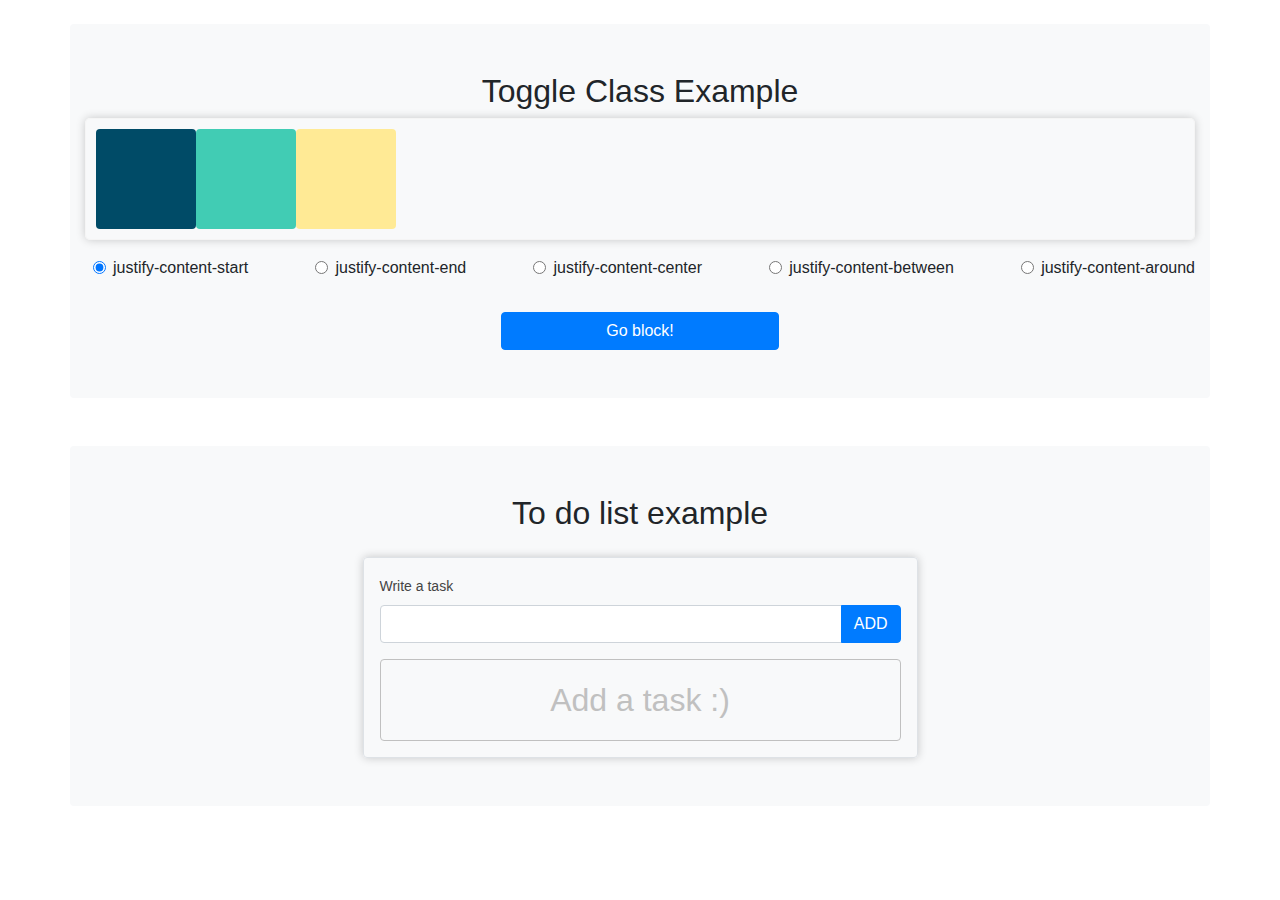
<file: class-one/index.html>
<!DOCTYPE html>
<html lang="en">
​

<head>
  <meta charset="UTF-8">
  <meta name="viewport" content="width=device-width, initial-scale=1.0">
  <meta http-equiv="X-UA-Compatible" content="ie=edge">
  <title>Jquery</title>
  <link rel="stylesheet" href="https://stackpath.bootstrapcdn.com/bootstrap/4.4.1/css/bootstrap.min.css"
    integrity="sha384-Vkoo8x4CGsO3+Hhxv8T/Q5PaXtkKtu6ug5TOeNV6gBiFeWPGFN9MuhOf23Q9Ifjh" crossorigin="anonymous">
  <link rel="stylesheet" href="css/main.css">
</head>
​

<body>
  <div class="container bg-light  pb-5 pt-5 rounded">
    <div class="row">
      <h2 class="text-center w-100">Toggle Class Example</h2>
      <div class="col-12">
        <div id="square-wrapper" class="square-wrapper d-flex">
          <div class="square square-red rounded"></div>
          <div class="square square-blue rounded"></div>
          <div class="square square-peru rounded"></div>
        </div>

        <div class="controls d-flex justify-content-between mt-3 mb-3">
          <div class="form-check ml-2">
            <input class="form-check-input toggleFlex" type="radio" name="exampleRadios" id="exampleRadios1"
              value="justify-content-start" checked>
            <label class="form-check-label" for="exampleRadios1">
              justify-content-start
            </label>
          </div>
          <div class="form-check ml-2">
            <input class="form-check-input toggleFlex" type="radio" name="exampleRadios" id="exampleRadios2"
              value="justify-content-end">
            <label class="form-check-label" for="exampleRadios2">
              justify-content-end
            </label>
          </div>
          <div class="form-check ml-2">
            <input class="form-check-input toggleFlex" type="radio" name="exampleRadios" id="exampleRadios3"
              value="justify-content-center">
            <label class="form-check-label" for="exampleRadios3">
              justify-content-center
            </label>
          </div>
          <div class="form-check ml-2">
            <input class="form-check-input toggleFlex" type="radio" name="exampleRadios" id="exampleRadios4"
              value="justify-content-between">
            <label class="form-check-label" for="exampleRadios4">
              justify-content-between
            </label>
          </div>
          <div class="form-check ml-2">
            <input class="form-check-input toggleFlex" type="radio" name="exampleRadios" id="exampleRadios5"
              value="justify-content-around">
            <label class="form-check-label" for="exampleRadios5">
              justify-content-around
            </label>
          </div>

        </div>
      </div>
      <div class="col-12 text-center">
        <div id="flex-btn" class="btn btn-primary mt-3 w-25">Go block!</div>
      </div>
    </div>
  </div>

  <div class="container mt-5 bg-light rounded pb-5 pt-5">
    <div class="row">
      <h2 class="text-center w-100">To do list example</h2>
      <div class="col-12">

        <div class="to-do-wrapper w-50 d-block mx-auto mt-3 p-3 border rounded">
          <div class="form-group">
            <label for="">Write a task</label>
            <div class="input-group">
              <input id="task-input" type="text" class="form-control rounded-left">
              <div class="input-group-append">
                <button class="btn btn-primary rounded-right">ADD</button>
              </div>
            </div>
          </div>
          <div class="task-wrapper mt-3 w-100">
            <span class="rounded empty__task p-3 mt-3 w-100  text-center">Add a task :)</span>
            <ul class="task-list list-group"></ul>
          </div>
        </div>
      </div>
    </div>
  </div>
  ​
  <script src="https://code.jquery.com/jquery-3.4.1.min.js"
    integrity="sha256-CSXorXvZcTkaix6Yvo6HppcZGetbYMGWSFlBw8HfCJo=" crossorigin="anonymous"></script>
  <script src="https://cdn.jsdelivr.net/npm/popper.js@1.16.0/dist/umd/popper.min.js"
    integrity="sha384-Q6E9RHvbIyZFJoft+2mJbHaEWldlvI9IOYy5n3zV9zzTtmI3UksdQRVvoxMfooAo" crossorigin="anonymous">
  </script>
  <script src="https://stackpath.bootstrapcdn.com/bootstrap/4.4.1/js/bootstrap.min.js"
    integrity="sha384-wfSDF2E50Y2D1uUdj0O3uMBJnjuUD4Ih7YwaYd1iqfktj0Uod8GCExl3Og8ifwB6" crossorigin="anonymous">
  </script>
  <script src="js/main.js"></script>
</body>
​

</html>
</file>
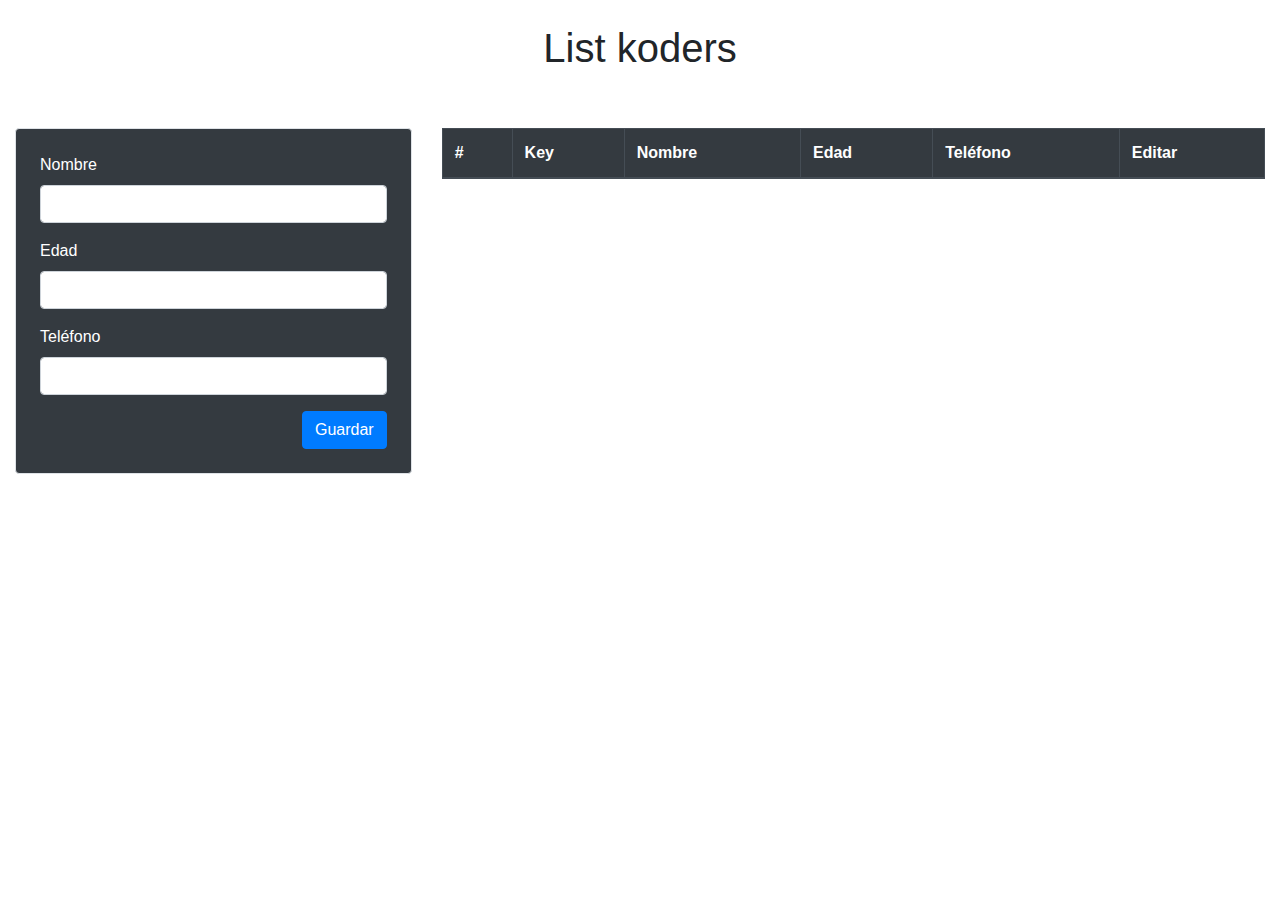
<file: class-two/index.html>
<!DOCTYPE html>
<html lang="en">
​

<head>
  <meta charset="UTF-8">
  <meta name="viewport" content="width=device-width, initial-scale=1.0">
  <meta http-equiv="X-UA-Compatible" content="ie=edge">
  <title>Jquery</title>
  <link rel="stylesheet" href="https://stackpath.bootstrapcdn.com/bootstrap/4.4.1/css/bootstrap.min.css"
    integrity="sha384-Vkoo8x4CGsO3+Hhxv8T/Q5PaXtkKtu6ug5TOeNV6gBiFeWPGFN9MuhOf23Q9Ifjh" crossorigin="anonymous">
  <link rel="stylesheet" href="css/main.css">
</head>
​

<body>


  <!-- modal edit user -->
  <!-- Modal -->
  <!-- <div class="modal fade" id="editModal" tabindex="-1" role="dialog" aria-labelledby="exampleModalCenterTitle"
    aria-hidden="true">
    <div class="modal-dialog modal-dialog-centered" role="document">
      <div class="modal-content">
        <div class="modal-header">
          <h5 class="modal-title" id="exampleModalCenterTitle">Editar usuario</h5>
          <button type="button" class="close" data-dismiss="modal" aria-label="Close">
            <span aria-hidden="true">&times;</span>
          </button>
        </div>
        <div class="modal-body">
          <form action="" class="w-100 mx-auto d-block p-3 rounded my-3 ">
            <div class="form-group">
              <label for="">Nombre</label>
              <input id="user-name_edited" type="text" class="form-control">
            </div>
            <div class="form-group">
              <label for="">Edad</label>
              <input id="user-age_edited" type="text" class="form-control">
            </div>
            <div class="form-group">
              <label for="">Teléfono</label>
              <input id="user-phone_edited" type="text" class="form-control">
            </div>
          </form>
        </div>
        <div class="modal-footer">
          <button type="button" class="btn btn-secondary" data-dismiss="modal">Cancelar edición</button>
          <button type="button" class="btn btn-primary saveModalEdit">Guardar</button>
        </div>
      </div>
    </div>
  </div> -->

  <div class="container-fluid">
    <div class="row">
      <div class="col-12 text-center mb-5">
        <h1>List koders</h1>
      </div>
      <div class="col-4">
        <!-- form edit user -->
        <form action="" class="mx-auto d-block p-4 border rounded  bg-dark text-white form__addKoder">
          <div class="form-group">
            <label for="">Nombre</label>
            <input id="user-name" type="text" class="form-control">
          </div>
          <div class="form-group">
            <label for="">Edad</label>
            <input id="user-age" type="text" class="form-control">
          </div>
          <div class="form-group">
            <label for="">Teléfono</label>
            <input id="user-phone" type="text" class="form-control">
          </div>
          <div class="row">
            <div class="col-12 text-right">
              <div onclick="getUserData()" class="btn btn-primary">Guardar</div>
            </div>
          </div>
        </form>
      </div>
      <div class="col-8">
        <div id="users-table" class="table-wrapper d-block mx-auto rounded">
          <table class="table table-striped table-dark table-bordered table-responsive rounded" >
            <thead>
              <tr>
                <th scope="col">#</th>
                <th scope="col">Key</th>
                <th scope="col">Nombre</th>
                <th scope="col">Edad</th>
                <th scope="col">Teléfono</th>
                <th> Editar</th>
              </tr>
            </thead>
            <tbody id="table__body">

            </tbody>
          </table>
        </div>
      </div>
    </div>
  </div>
  <style>
  .table-responsive {
    display: table;
  }
  
  .editable__td.phone input{
    max-width: 80px;
  }
  .editable__td.age input{
    max-width: 30px;
  }
  .editable__td input{
    border:none;
    padding: .125em;
    max-width: 100%;
  }
  .options__table .edited__button{
    display: none;
  }
  .options__table .normal__button{
    display: inline-block;
  }
  .options__table.is-edited .edited__button{
    display: inline-block;
  }
  .options__table.is-edited .normal__button{
    display:none;
  }
</style>
  ​

  <script src="https://code.jquery.com/jquery-3.4.1.min.js"
    integrity="sha256-CSXorXvZcTkaix6Yvo6HppcZGetbYMGWSFlBw8HfCJo=" crossorigin="anonymous"></script>
  <script src="https://cdn.jsdelivr.net/npm/popper.js@1.16.0/dist/umd/popper.min.js"
    integrity="sha384-Q6E9RHvbIyZFJoft+2mJbHaEWldlvI9IOYy5n3zV9zzTtmI3UksdQRVvoxMfooAo" crossorigin="anonymous">
  </script>
  <script src="https://stackpath.bootstrapcdn.com/bootstrap/4.4.1/js/bootstrap.min.js"
    integrity="sha384-wfSDF2E50Y2D1uUdj0O3uMBJnjuUD4Ih7YwaYd1iqfktj0Uod8GCExl3Og8ifwB6" crossorigin="anonymous">
  </script>
  <script src="js/main.js"></script>
</body>
​

</html>
</file>
<file: class-one/css/main.css>
.square-wrapper{border:1px solid #f5f5f5;width:100%;padding:10px;border-radius:5px;box-shadow:0 0 10px rgba(0,0,0,0.2)}.square-wrapper .square{width:100px;height:100px}.square-wrapper .square-red{background:#004b67}.square-wrapper .square-blue{background:#41ccb4}.square-wrapper .square-peru{background:#ffea95}.empty__task{font-size:2rem;color:silver;border:1px solid silver;text-align:center;display:block}.list-group-item{display:flex;justify-content:space-between}.list-group-item button{display:inline-block}.to-do-wrapper{box-shadow:0 0 10px rgba(0,0,0,0.2)}.to-do-wrapper .form-group label{font-size:.875em;color:#444}
</file>
<file: class-two/css/main.css>
.square-wrapper{border:1px solid #f5f5f5;width:100%;padding:10px;border-radius:5px;box-shadow:0 0 10px rgba(0,0,0,0.2)}.square-wrapper .square{width:100px;height:100px}.square-wrapper .square-red{background:#004b67}.square-wrapper .square-blue{background:#41ccb4}.square-wrapper .square-peru{background:#ffea95}.empty__task{font-size:2rem;color:silver;border:1px solid silver;text-align:center;display:block}.list-group-item{display:flex;justify-content:space-between}.list-group-item button{display:inline-block}.to-do-wrapper{box-shadow:0 0 10px rgba(0,0,0,0.2)}.to-do-wrapper .form-group label{font-size:.875em;color:#444}
</file>
